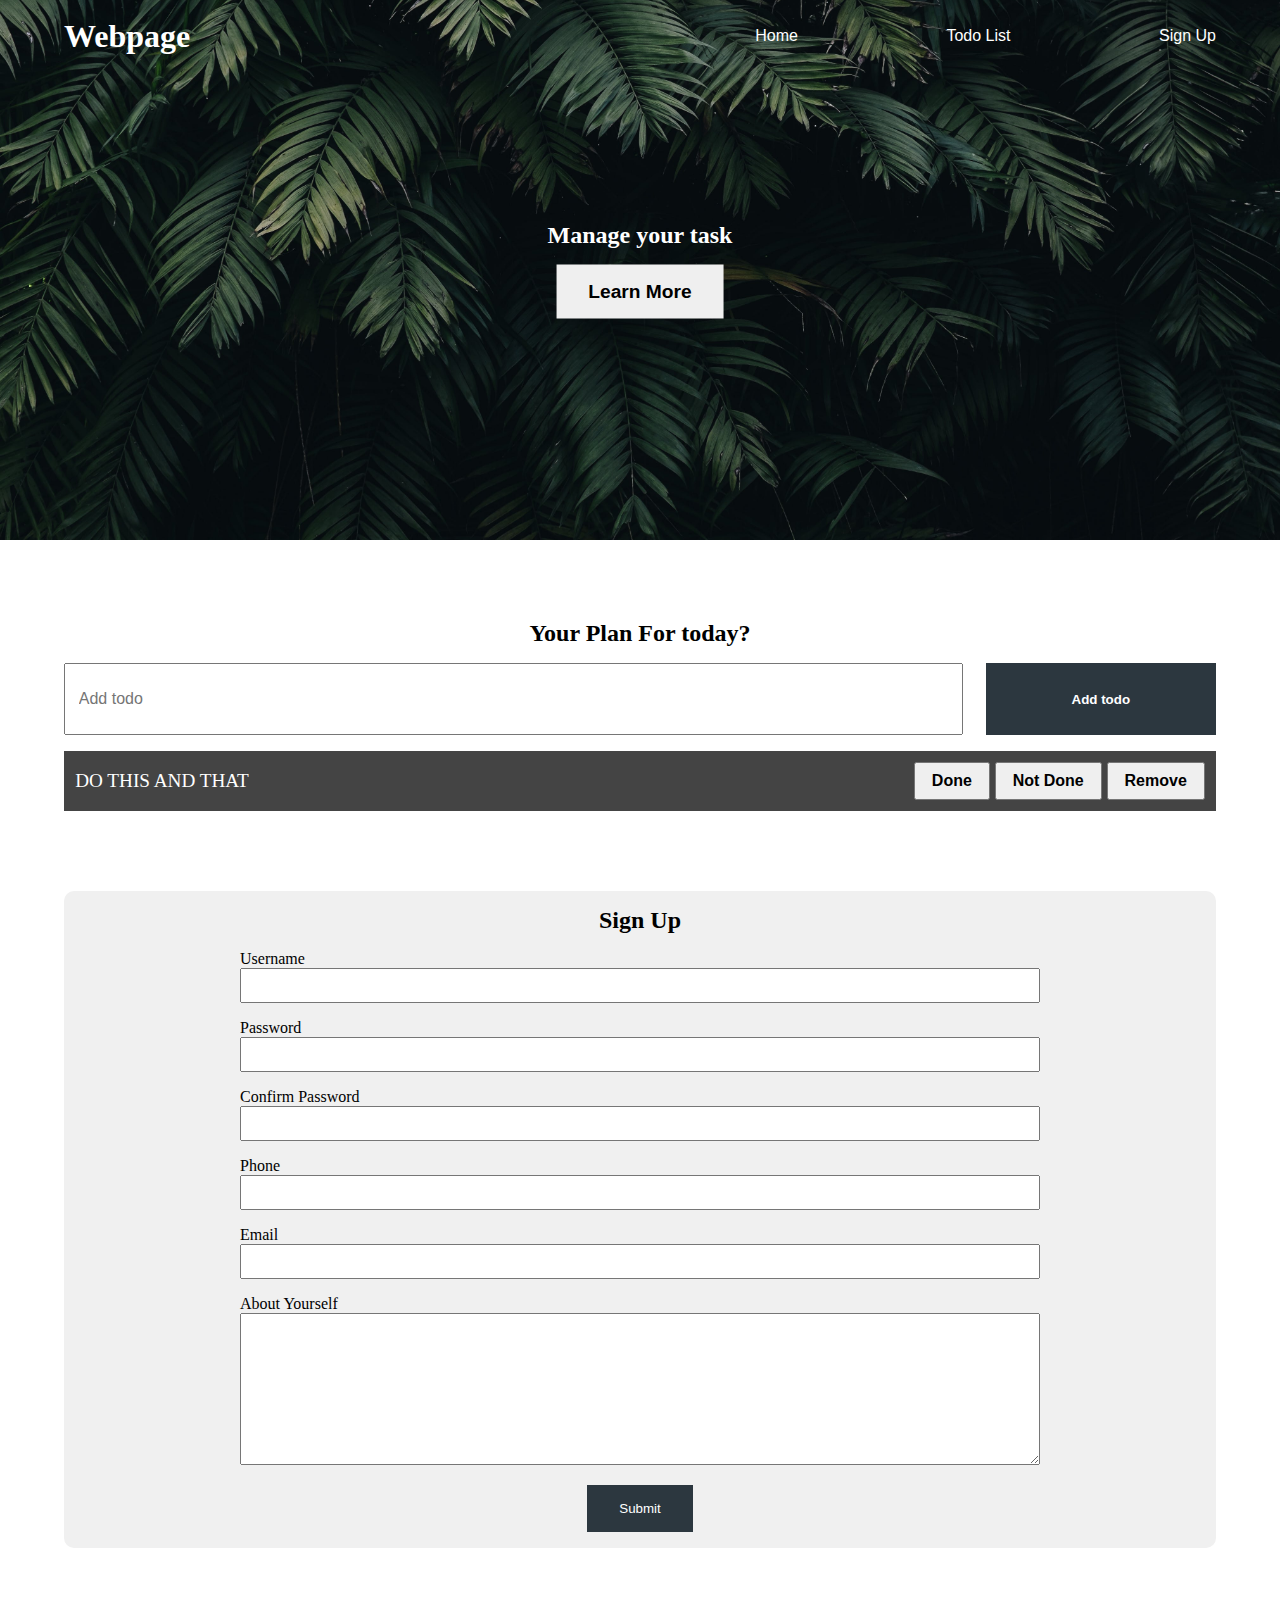
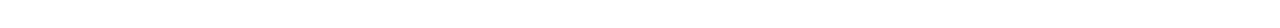
<file: DOMpractice.html>
<!DOCTYPE html>
<html lang="en">
<head>
    <meta charset="UTF-8">
    <meta name="viewport" content="width=device-width, initial-scale=1.0">
    <link rel="stylesheet" href="DOMcss.css" class="src">
    <script src="DOMJS.js" defer></script>
    <title>Document</title>
</head>
<body>
    <header class="header">
       <nav class="nav container">
            <h1 class="logo">
               Webpage
            </h1>
                <ul class="nav-items">
                    <li class=".main-item"><a href="#home">Home</a></li>
                    <li class=".main-item"><a href="#">Todo List</a></li>
                    <li class=".main-item"><a href="#">Sign Up</a></li>
                </ul>          
       </nav>
       <div class="headline">
        <h2 id="main-heading">Manage your task<span style="display: none;">Hello</span></h2>
        <button class="btn btn-headline">Learn More</button>
       </div>
    </header>
    <section class="todo container">
             <h2>Your Plan For today?</h2>
             <form class="form-todo">
               <input type="text" name="" id="" placeholder="Add todo">
               <input type="submit" value="Add todo" class="btn">
             </form>
             <ul class="todo-list">
                <li>
                    <span>DO THIS AND THAT</span>
                    <div class="todo-button">
                    <button class ="todo-btn done">Done</button>
                    <button class ="todo-btn notdone">Not Done</button>
                    <button class ="todo-btn remove">Remove</button>
                    </div>
                </li>
             </ul>
    </section>
    <section class="section-signup container">
        <h2> Sign Up</h2>
        <form class="signupform">
            <div class="form-group">
                <label for="username">Username</label>
            <input type="text" name="username" id="username">
            </div>
            <div class="form-group">
                <label for="Password">Password</label>
            <input type="password" name="password" id="password">
            </div>
            <div class="form-group">
                <label for="confirmPassword">Confirm Password</label>
            <input type="password" name="confirmPassword" id="confirmPassword">
            </div> 
            <div class="form-group">
                <label for="phone">Phone</label>
            <input type="text" name="phone" id="phone">
            </div>
            <div class="form-group">
                <label for="email">Email</label>
            <input type="email" name="email" id="email">
            </div>
            <div class="form-group">
                <label for="about">About Yourself</label>
               <textarea name="about" id="about" cols="30" rows="10"></textarea>
            </div>  
            <button type="submit" class="btn signup-btn" >Submit</button>        
        </form>
    </section>
        
</body>
</html>
</file>
<file: DOMcss.css>
*{
    padding: 0;
    margin: 0;
    box-sizing: border-box;
}
.header{
    position: relative; /*header ko relative 
    position milgayi  toh manage your task aur button centre mein aayenge*/
    min-height: 60vh;
    background: url("DOMimage.jpg");
    background-position: center;
    background-repeat: no-repeat;
    background-size: cover;
    color: white;
    
}
a{
    text-decoration: none;
    color: white;
    font-family: 'Franklin Gothic Medium', 'Arial Narrow', Arial, sans-serif;
}

.container{
    max-width: 1200px;
    width: 90%; /* wrt parent 90% for small screen*/
    margin: auto;
}
.nav{
    min-height: 8vh;
    display: flex;
    justify-content: space-between;
    align-items: center;
}
.nav-items{
   width: 40%;
    display: flex;
    justify-content: space-between;
    list-style: none;
}

.headline{
    text-align: center;
    position: absolute;
    top: 50%;
    left: 50%;
    transform: translate(-50%,-50%); /*isko hamein centre mein lana hai aur iska origin header hai*/
}

.btn{
    display: inline-block;
    outline: none;
    border: none;
    cursor: pointer;
}

.btn-headline{
    padding: 1rem 2rem; /* 1 rem ka matlab 16px*/
    font-size: 1.2rem;
    margin-top: 1rem;
    font-weight: 600;
}

.todo{
    margin-top: 5rem;
    text-align: center;
}
.bg-dark{
    background-color: red;
}
.form-todo{
    
    min-height: 8vh;
    display: flex;
    justify-content: space-between;
    margin-top: 1rem;
}

.form-todo input{
   min-height: 100%;
}
.form-todo input[type="text"]{
    width: 78%;
    padding: 0.8rem;
    font-size: 1rem;
    font-weight: 400;
}
.form-todo input[type="submit"]{
    width: 20%;
    background-color:  rgb(44,55,63);
    color: white;
    font-weight: bold;
}
.todo-list{
    
    list-style-type: none;
    text-align: left;
    font-size: 1.2rem;
}
.todo-list li{
   padding: 0.7rem;
   background: #444;
   color: white;
   margin-top: 1rem;
   text-transform: capitalize;
   display: flex;
   justify-content: space-between;
   align-items: center;
}
.todo-btn{
    /* min-height: ;\ */
    padding: 0.5rem 1rem;
    font-size: 1rem;
    font-weight: bold;
    cursor: pointer;
    
}
.todo-btn:hover{
    /* transform: translateX(2px);
    transform: translateY(2px); */
    transform: translateZ(2px);
}
.section-signup{
    margin: 5rem auto;
    text-align: center;
    background: rgb(240,240,240);
    border-radius: 10px;
    padding: 1rem;
}
.signupform{
    max-width: 800px;
    width: 90%;
    margin: auto;
    text-align: left;
}
.signupform label{
     display: block;
}
.signupform input{
    display: block;
    width: 100%;
  padding: 0.5rem;
}
.form-group{
    margin-top: 1rem;
}

.signupform textarea{
    width: 100%;
}

.signup-btn{
    background-color: rgb(44,55,63);
    color: white;
    padding: 1rem 2rem;
    display: block;
    margin: auto;
    margin-top:  1rem;
}
</file>
